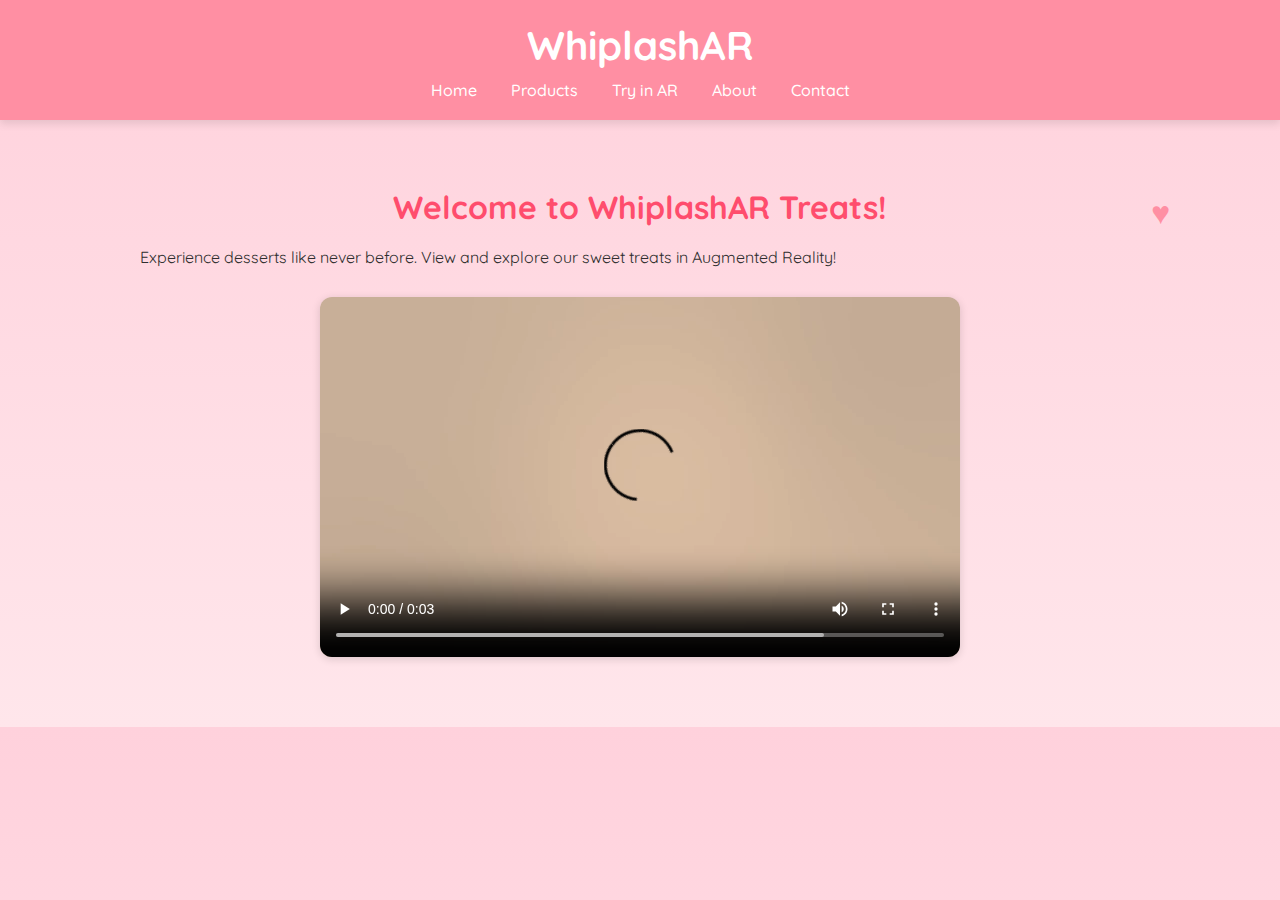
<file: index.html>
<!DOCTYPE html>
<html lang="en">
<head>
  <meta charset="UTF-8">
  <title>WhiplashAR - Home</title>
  <link rel="stylesheet" href="styles/style.css">
</head>
<body>
  <header>
    <h1>WhiplashAR</h1>
    <nav>
      <a href="index.html">Home</a>
      <a href="products.html">Products</a>
      <a href="try-ar.html">Try in AR</a>
      <a href="about.html">About</a>
      <a href="contact.html">Contact</a>
    </nav>
  </header>
  <main>
    <h2>Welcome to WhiplashAR Treats!</h2>
    <p>Experience desserts like never before. View and explore our sweet treats in Augmented Reality!</p>
    <video controls width="640">
      <source src="assets/videos/intro_video.mp4" type="video/mp4">
      Your browser does not support the video tag.
    </video>
  </main>
</body>
</html>
</file>
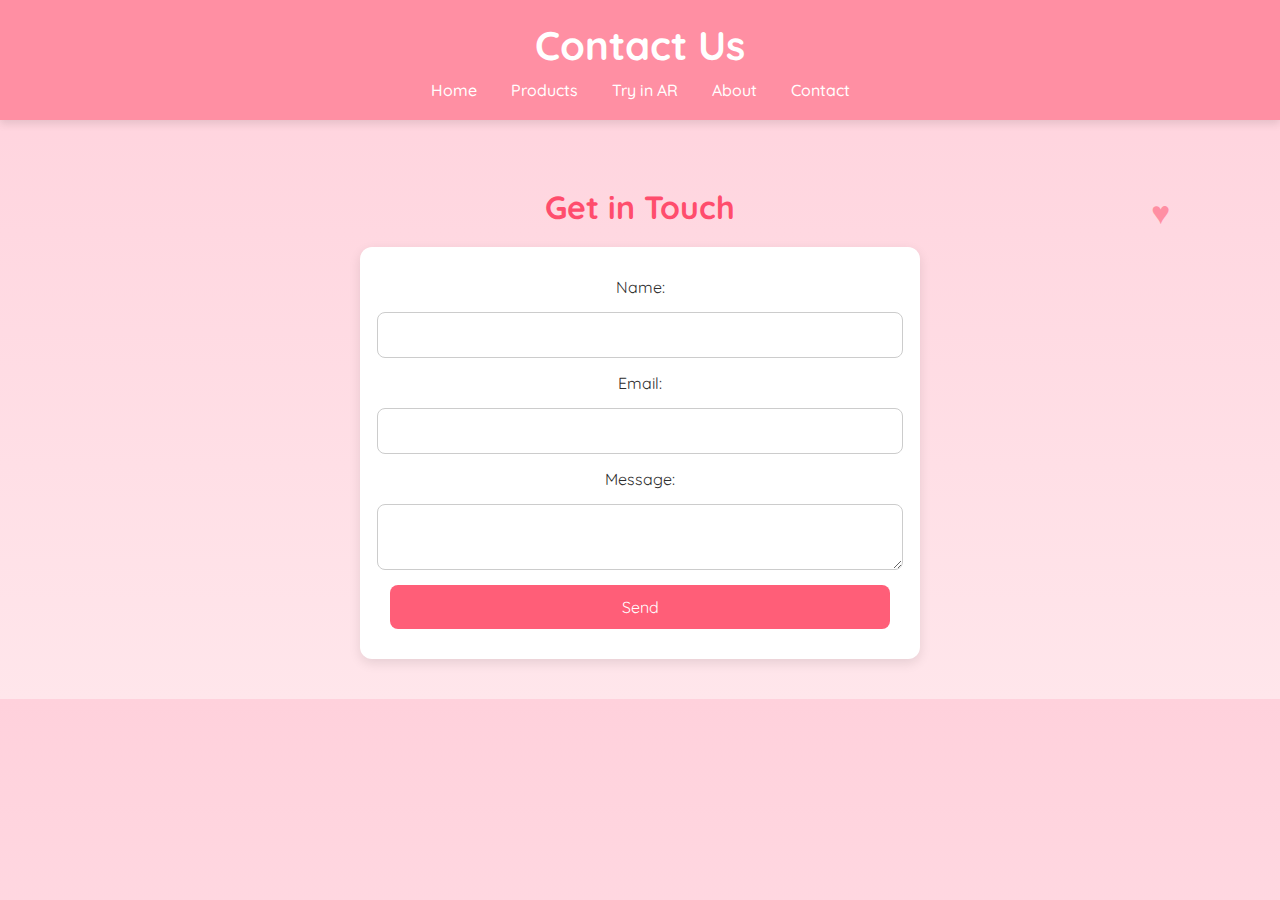
<file: contact.html>
<!DOCTYPE html>
<html lang="en">
<head>
  <meta charset="UTF-8">
  <title>Contact Us - WhiplashAR Treats</title>
  <link rel="stylesheet" href="styles/style.css">
</head>
<body>
  <header>
    <h1>Contact Us</h1>
    <nav>
      <a href="index.html">Home</a>
      <a href="products.html">Products</a>
      <a href="try-ar.html">Try in AR</a>
      <a href="about.html">About</a>
      <a href="contact.html">Contact</a>
    </nav>
  </header>
  <main>
    <h2>Get in Touch</h2>
    <form>
      <label for="name">Name:</label>
      <input type="text" id="name" name="name">
      <label for="email">Email:</label>
      <input type="email" id="email" name="email">
      <label for="message">Message:</label>
      <textarea id="message" name="message"></textarea>
      <button type="submit">Send</button>
    </form>
  </main>
</body>
</html>
</file>
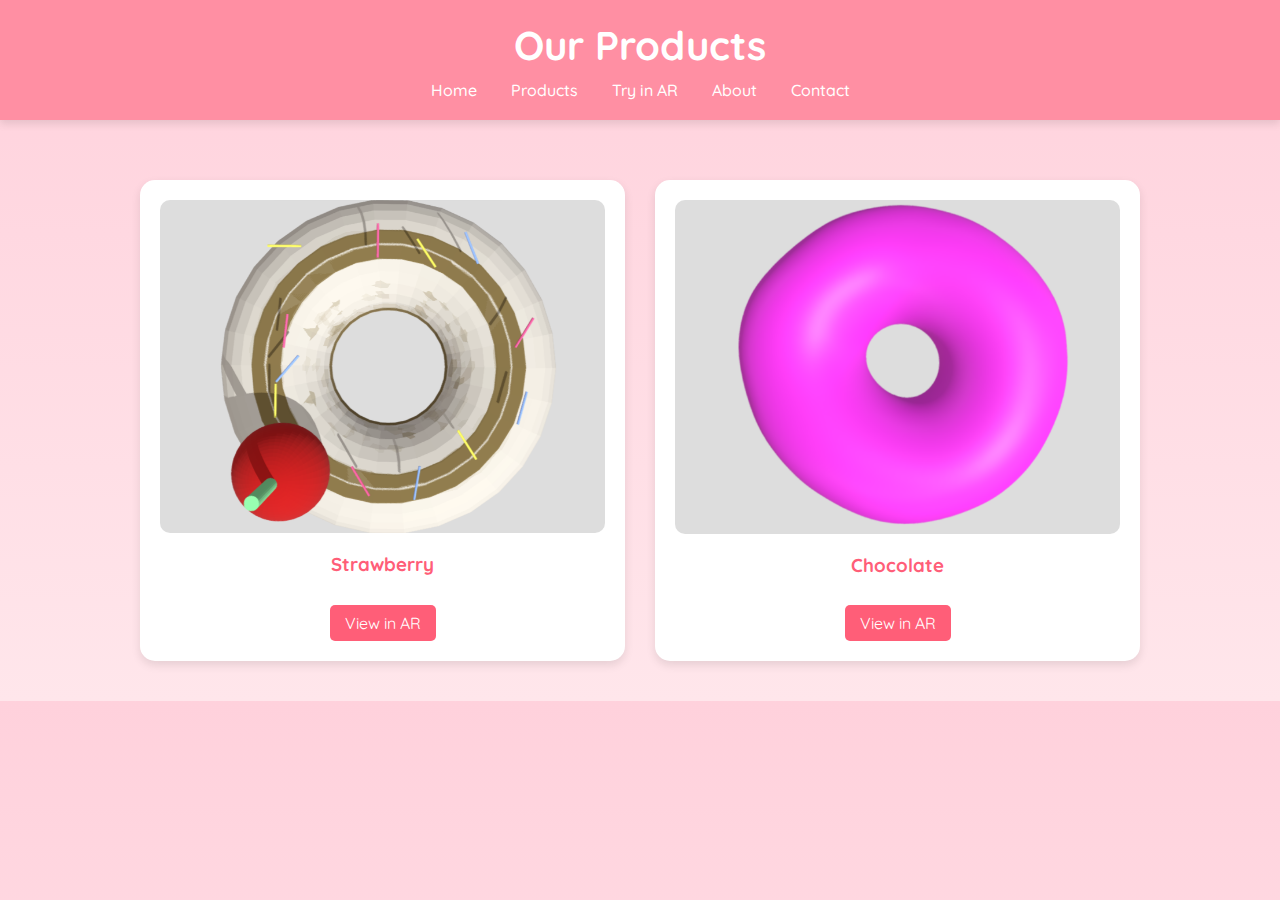
<file: products.html>
<!DOCTYPE html>
<html lang="en">
<head>
  <meta charset="UTF-8">
  <title>WhiplashAR Treats - Products</title>
  <link rel="stylesheet" href="styles/style.css">
</head>
<body>
  <header>
    <h1>Our Products</h1>
    <nav>
      <a href="index.html">Home</a>
      <a href="products.html">Products</a>
      <a href="try-ar.html">Try in AR</a>
      <a href="about.html">About</a>
      <a href="contact.html">Contact</a>
    </nav>
  </header>
  <main>
    <section class="product-grid">
      <div class="product">
        <img src="assets/images/dessert1.png" alt="Strawberry Cheesecake">
        <h3>Strawberry</h3>
        <a href="product-detail.html">View in AR</a>
      </div>
      <div class="product">
        <img src="assets/images/dessert2.png" alt="Chocolate Lava Cake">
        <h3>Chocolate</h3>
        <a href="product-detail.html">View in AR</a>
      </div>
    </section>
  </main>
</body>
</html>
</file>
<file: styles/style.css>
/* --- styles/style.css --- */
@import url('https://fonts.googleapis.com/css2?family=Quicksand:wght@400;600&display=swap');
@import url('https://cdnjs.cloudflare.com/ajax/libs/font-awesome/6.4.0/css/all.min.css');


#exit-ar-fixed {
  position: fixed;
  top: 1rem;
  right: 1rem;
  z-index: 1001;
  padding: 0.8rem 1.5rem;
  font-size: 1rem;
  border: none;
  border-radius: 30px;
  background-color: #ff69b4;
  color: white;
  cursor: pointer;
  box-shadow: 0 4px 10px rgba(0, 0, 0, 0.1);
}

#exit-ar-fixed:hover {
  background-color: #d94088;
}

#marker-overlay {
  position: fixed;
  bottom: 1rem;
  left: 1rem;
  width: 100px;
  border: 2px dashed #fff;
  border-radius: 8px;
  background: rgba(0, 0, 0, 0.4);
  z-index: 1001;
}


body {
  font-family: 'Quicksand', sans-serif;
  background: linear-gradient(to bottom, #ffd1dc, #ffe6eb);
  color: #2e2e2e;
  padding: 0;
  margin: 0;
  animation: fadeIn 1.5s ease-in;
}

@keyframes fadeIn {
  from { opacity: 0; transform: translateY(10px); }
  to { opacity: 1; transform: translateY(0); }
}

header {
  background: #ff8fa3;
  padding: 20px;
  text-align: center;
  box-shadow: 0 4px 8px rgba(0, 0, 0, 0.1);
  position: relative;
}

header h1 {
  margin: 0;
  color: #fff;
  font-size: 2.5em;
  display: flex;
  align-items: center;
  justify-content: center;
  gap: 10px;
}

header h1 i {
  font-size: 1em;
  color: #fff0f5;
}

nav {
  margin-top: 10px;
}

nav a {
  margin: 0 15px;
  text-decoration: none;
  color: #fff;
  font-weight: 500;
  transition: color 0.3s;
}

nav a:hover {
  color: #fff0f5;
}

main {
  padding: 40px 20px;
  max-width: 1000px;
  margin: auto;
}

.product-grid {
  display: grid;
  grid-template-columns: repeat(auto-fit, minmax(240px, 1fr));
  gap: 30px;
  padding-top: 20px;
}

.product {
  background: #fff;
  padding: 20px;
  border-radius: 15px;
  box-shadow: 0 4px 10px rgba(0, 0, 0, 0.1);
  text-align: center;
  transition: transform 0.3s;
}

.product:hover {
  transform: translateY(-5px);
}

.product img {
  width: 100%;
  height: auto;
  border-radius: 10px;
}

.product h3 {
  margin-top: 15px;
  color: #ff5e78;
}

.product a {
  display: inline-block;
  margin-top: 10px;
  padding: 8px 15px;
  background: #ff5e78;
  color: #fff;
  border-radius: 5px;
  text-decoration: none;
  transition: background 0.3s;
}

.product a:hover {
  background: #e14b65;
}

form {
  display: flex;
  flex-direction: column;
  align-items: center;
  gap: 15px;
  max-width: 500px;
  background: #fff;
  padding: 30px;
  border-radius: 12px;
  box-shadow: 0 4px 12px rgba(0, 0, 0, 0.1);
  margin: 0 auto;
  animation: fadeIn 1.2s ease-in;
}

form input,
form textarea,
form button {
  width: 100%;
  padding: 12px;
  border: 1px solid #ccc;
  border-radius: 8px;
  font-size: 1em;
  font-family: 'Quicksand', sans-serif;
}

form button {
  background: #ff5e78;
  color: #fff;
  border: none;
  cursor: pointer;
  transition: background 0.3s;
}

form button:hover {
  background: #e14b65;
}

video, model-viewer {
  display: block;
  margin: 30px auto;
  max-width: 100%;
  border-radius: 12px;
  box-shadow: 0 2px 8px rgba(0, 0, 0, 0.15);
}

audio {
  display: block;
  margin: 20px auto;
  width: 100%;
  max-width: 500px;
}

h2 {
  font-size: 2em;
  color: #ff4d6d;
  margin-bottom: 20px;
  text-align: center;
  position: relative;
}

h2::after {
  content: '\2665'; /* Heart icon */
  position: absolute;
  right: -30px;
  top: 5px;
  font-size: 1em;
  color: #ff8fa3;
  animation: pulse 1.2s infinite;
}

@keyframes pulse {
  0%, 100% { transform: scale(1); opacity: 1; }
  50% { transform: scale(1.2); opacity: 0.7; }
}
</file>
